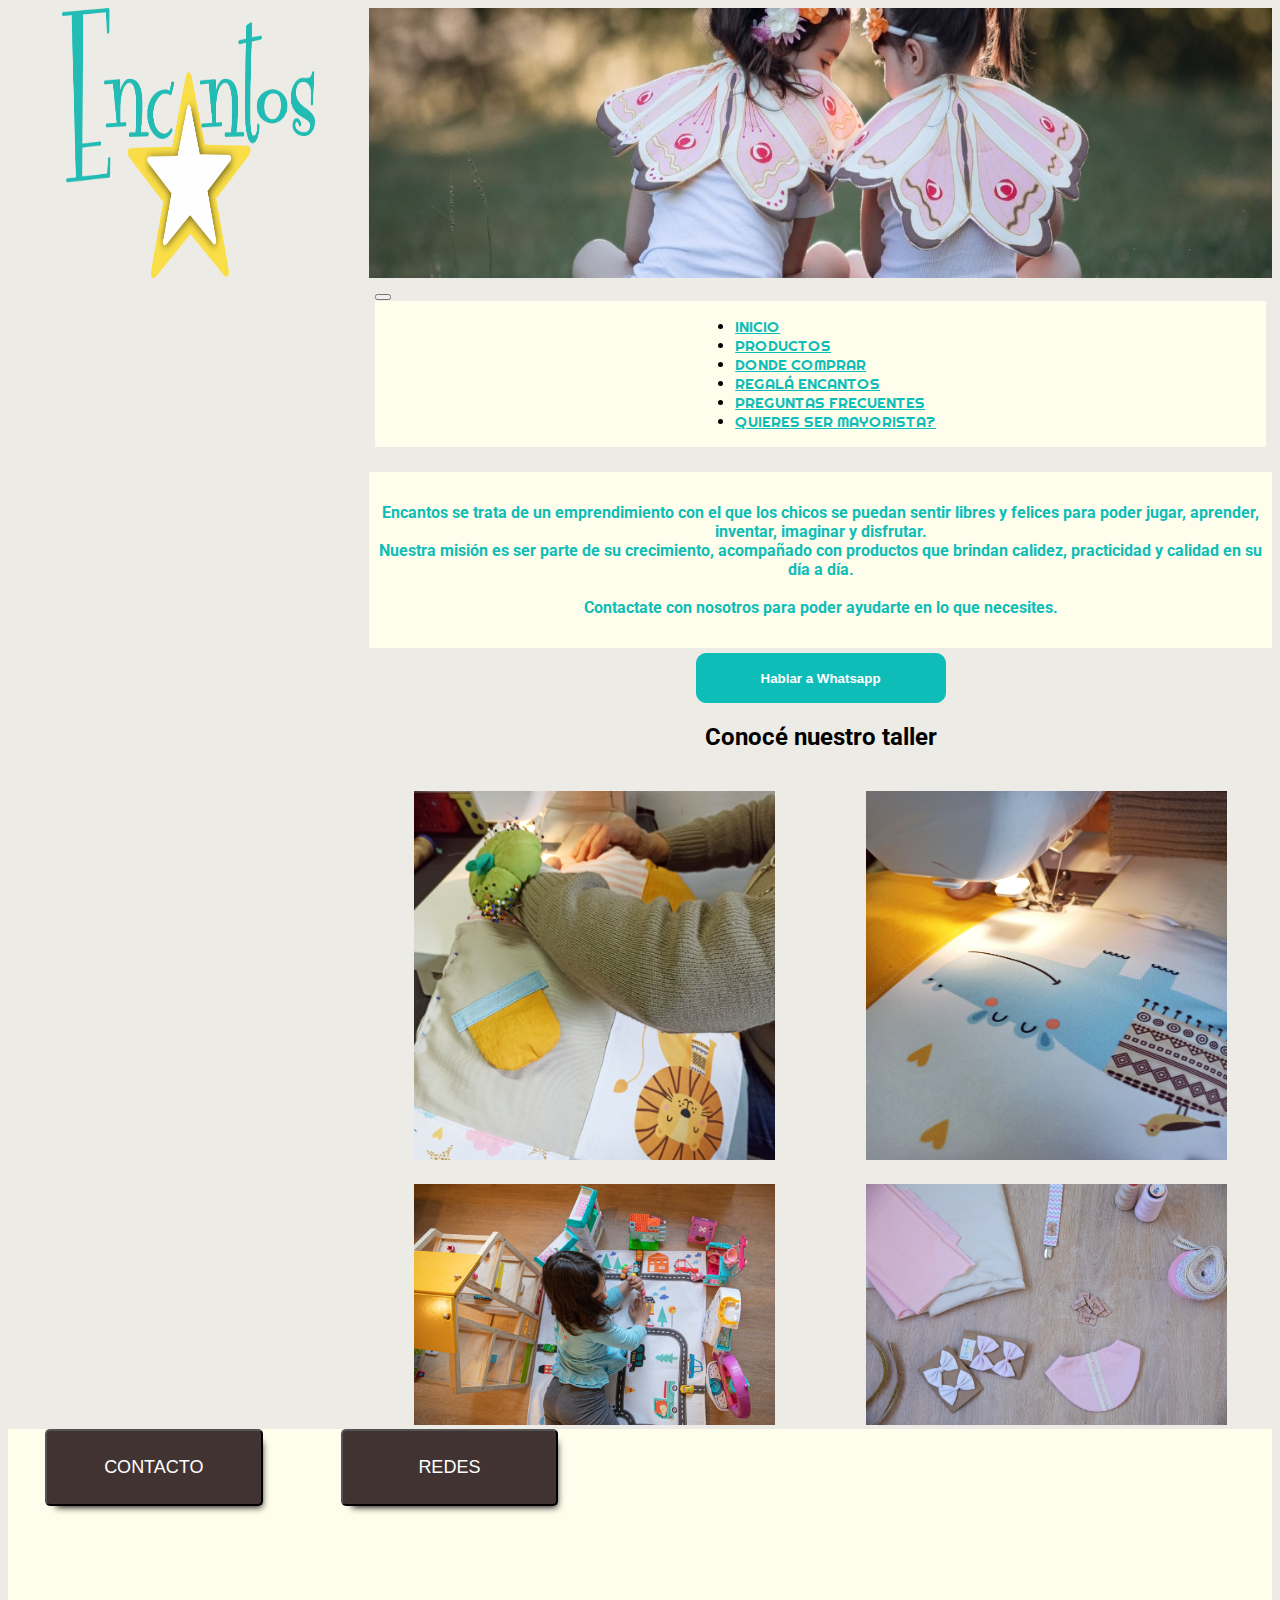
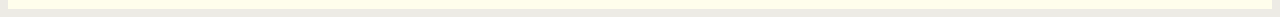
<file: index.html>
<!DOCTYPE html>
<html lang="es">

<head>
    <meta charset="UTF-8">
    <meta http-equiv="X-UA-Compatible" content="IE=edge">
    <meta name="viewport" content="width=device-width, initial-scale=1.0">

    <!-- LINK BOOTSTRAP -->
    <link href="https://cdn.jsdelivr.net/npm/bootstrap@5.0.2/dist/css/bootstrap.min.css" rel="stylesheet"
    integrity="sha384-EVSTQN3/azprG1Anm3QDgpJLIm9Nao0Yz1ztcQTwFspd3yD65VohhpuuCOmLASjC" crossorigin="anonymous">

    <!-- GOOGLE FONTS -->
    <link rel="preconnect" href="https://fonts.googleapis.com">
    <link rel="preconnect" href="https://fonts.gstatic.com" crossorigin>
    <link href="https://fonts.googleapis.com/css2?family=Roboto:wght@100&display=swap" rel="stylesheet">

    <link rel="preconnect" href="https://fonts.googleapis.com">
    <link rel="preconnect" href="https://fonts.gstatic.com" crossorigin>
    <link href="https://fonts.googleapis.com/css2?family=Roboto:wght@300&display=swap" rel="stylesheet">

    <link rel="preconnect" href="https://fonts.googleapis.com">
    <link rel="preconnect" href="https://fonts.gstatic.com" crossorigin>
    <link href="https://fonts.googleapis.com/css2?family=Righteous&display=swap" rel="stylesheet">

    <!-- CSS -->
    <link rel="stylesheet" href="styles/styles.css">
    
    <title>Encantos|Inicio</title>
</head>

<body>

    <main class="container-fluid">
        <div class="containerMain">
            <div class="containerImg">
                <img src="assets/img/logopng.png" alt="logo encantos" class="imgLogo">
                <!-- <p class="m-auto parrafoLogo">Eslogan</p> -->
            </div>
            <div class="containerBanner">
                <img src="assets/img/banner.jpg" alt="banner" class="imgBanner">
            </div>
        </div>
    </main>

    <div class="containerIndex">

    <nav class="navbar navbar-expand-lg navbar-light menuNav">
        <div class="container-fluid ajustenav">
            <button class="navbar-toggler" type="button" data-bs-toggle="collapse" data-bs-target="#navbarNav"
                aria-controls="navbarNav" aria-expanded="false" aria-label="Toggle navigation">
                <span class="navbar-toggler-icon"></span>
            </button>
            <div class="collapse navbar-collapse menuNavItems" id="navbarNav">
                <ul class="navbar-nav">
                    <li class="nav-item menuNavItem">
                        <a class="nav-link" aria-current="page" href="index.html">INICIO</a>
                    </li>
                    <li class="nav-item menuNavItem">
                        <a class="nav-link" href="pages/productos.html">PRODUCTOS</a>
                    </li>
                    <li class="nav-item menuNavItem">
                        <a class="nav-link" href="pages/dondecomprar.html">DONDE COMPRAR</a>
                    </li>
                    <li class="nav-item menuNavItem">
                        <a class="nav-link" href="pages/regala.html">REGALÁ ENCANTOS</a>
                    </li>
                    <li class="nav-item menuNavItem">
                        <a class="nav-link" href="pages/preguntas.html" tabindex="-1">PREGUNTAS FRECUENTES</a>
                    </li>
                    <li class="nav-item menuNavItem">
                        <a class="nav-link" href="pages/sermayorista.html" tabindex="-1">QUIERES SER MAYORISTA?</a>
                    </li>
                </ul>
            </div>
        </div>
    </nav>

    <section class="textIndex">
    <p>Encantos se trata de un emprendimiento con el que los chicos se puedan sentir  libres y felices  para poder jugar, aprender, inventar, imaginar y disfrutar.
        <br>
    Nuestra misión es ser parte de su crecimiento, acompañado con productos que brindan calidez, practicidad y calidad en su día a día.
        <br>
        <br>
    Contactate con nosotros para poder ayudarte en lo que necesites.
    </p>
</section>

<div class="btnIndex">
    <a href="https://walink.co/e7e176" target="blank"><button>Hablar a Whatsapp</button></a>

</div>
</div>

<div class="containerTaller">
    <h2 class="titleTaller">Conocé nuestro taller</h2>
    <div class="imgTallerUno">
        <img src="assets/img/taller/taller2.jpg" alt="imagen de taller">
    </div>
    <div class="imgTallerDos">
        <img src="assets/img/taller/taller1.jpg" alt="imagen de taller">
    </div>
    <div class="imgTallerTres">
        <img src="assets/img/taller/taller4.jpg" alt="imagen de taller">
    </div>
    <div class="imgTallerCuatro">
        <img src="assets/img/taller/taller3.jpg" alt="imagen de taller">
    </div>
</div>


    <footer>
        <div class="footer d-flex justify-content-between align-items-center">
            <button type="button">CONTACTO</button>
            <a href="https://www.instagram.com/encantosparachicos/" target="_blank"><button type="button">REDES</button></a>
        </div>
    </footer>

    <script src="https://cdn.jsdelivr.net/npm/@popperjs/core@2.9.2/dist/umd/popper.min.js"
        integrity="sha384-IQsoLXl5PILFhosVNubq5LC7Qb9DXgDA9i+tQ8Zj3iwWAwPtgFTxbJ8NT4GN1R8p"
        crossorigin="anonymous"></script>
    <script src="https://cdn.jsdelivr.net/npm/bootstrap@5.0.2/dist/js/bootstrap.min.js"
        integrity="sha384-cVKIPhGWiC2Al4u+LWgxfKTRIcfu0JTxR+EQDz/bgldoEyl4H0zUF0QKbrJ0EcQF"
        crossorigin="anonymous"></script>
</body>

</html>
</file>
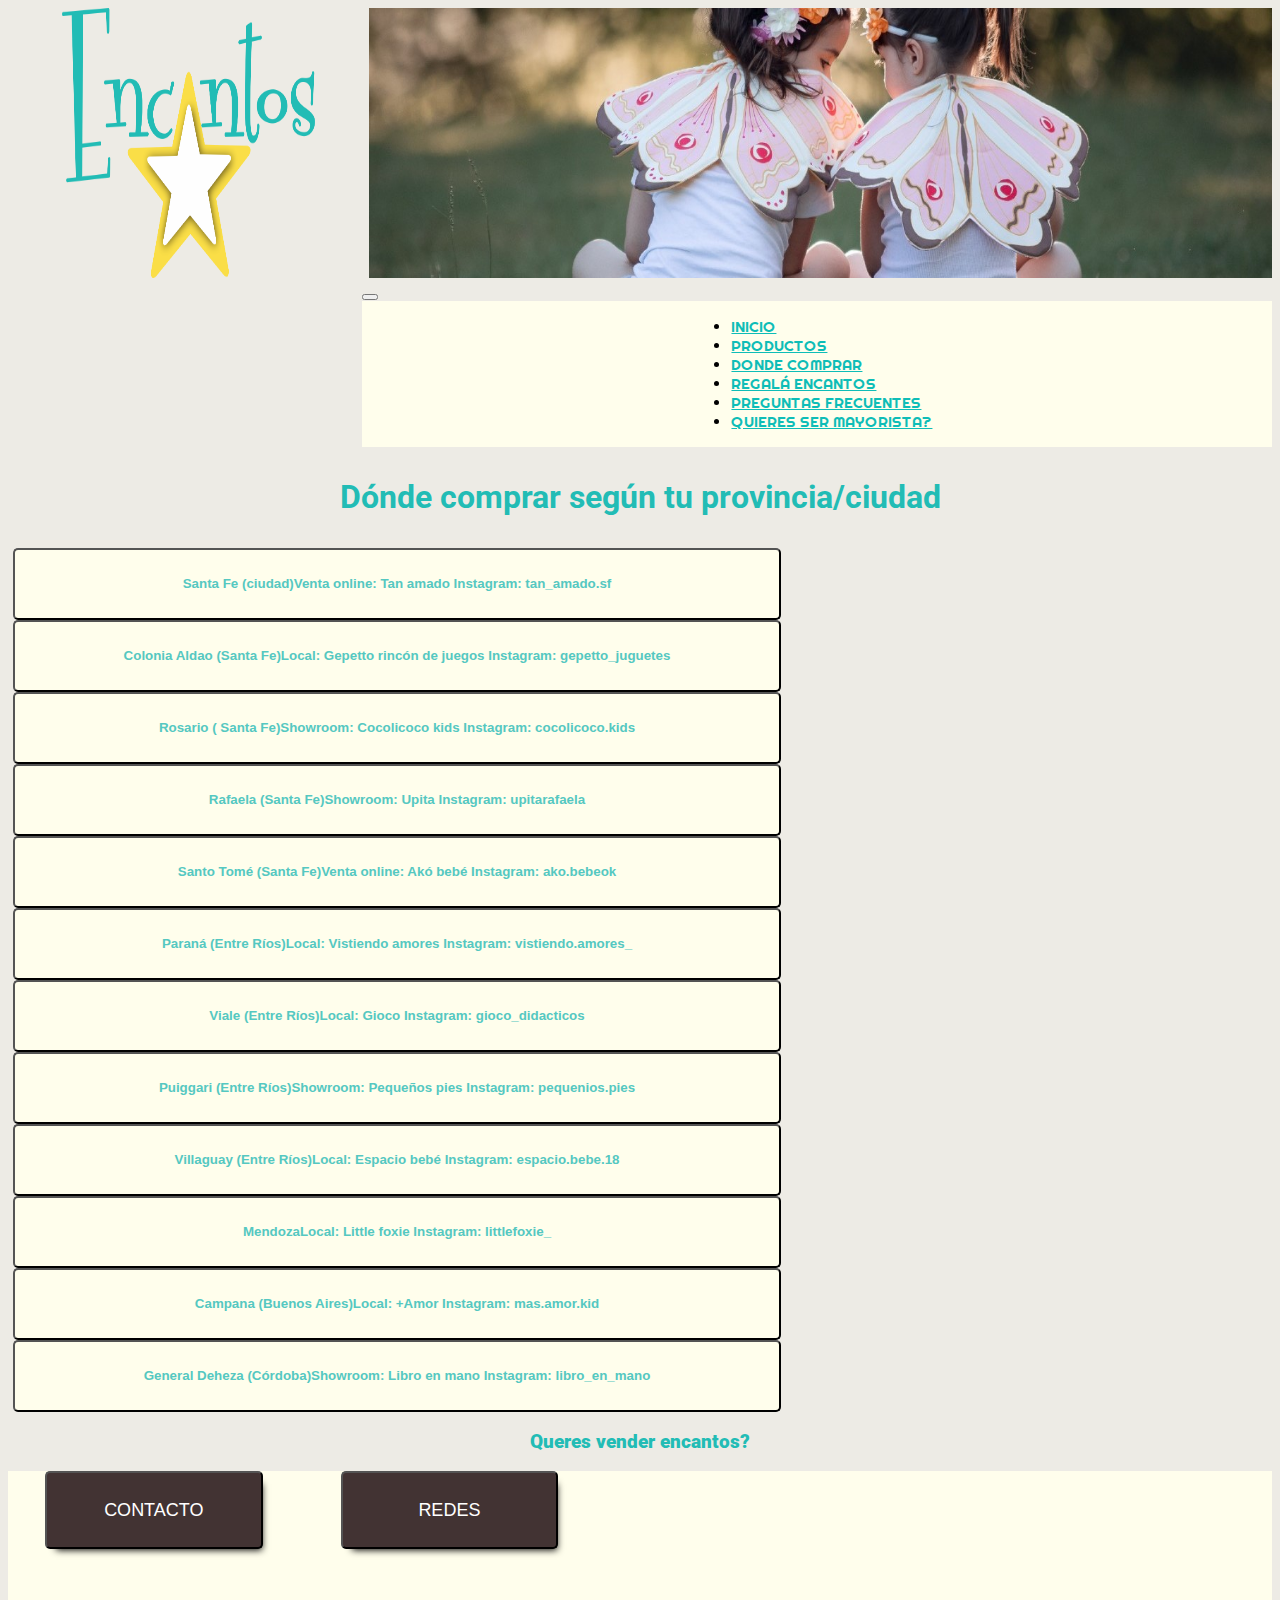
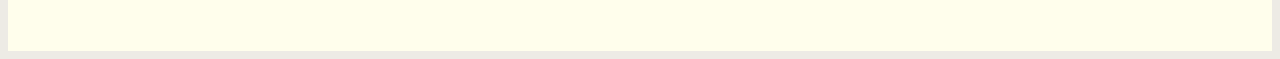
<file: pages/dondecomprar.html>
<!DOCTYPE html>
<html lang="en">
<head>
    <meta charset="UTF-8">
    <meta http-equiv="X-UA-Compatible" content="IE=edge">
    <meta name="viewport" mx-3 content="width=device-width, initial-scale=1.0">

    <!-- LINK BOOTSTRAP -->
    <link href="https://cdn.jsdelivr.net/npm/bootstrap@5.0.2/dist/css/bootstrap.min.css" rel="stylesheet"
        integrity="sha384-EVSTQN3/azprG1Anm3QDgpJLIm9Nao0Yz1ztcQTwFspd3yD65VohhpuuCOmLASjC" crossorigin="anonymous">

    <!-- GOOGLE FONTS -->
    <link rel="preconnect" href="https://fonts.googleapis.com">
    <link rel="preconnect" href="https://fonts.gstatic.com" crossorigin>
    <link href="https://fonts.googleapis.com/css2?family=Roboto:wght@100&display=swap" rel="stylesheet">

    <link rel="preconnect" href="https://fonts.googleapis.com">
    <link rel="preconnect" href="https://fonts.gstatic.com" crossorigin>
    <link href="https://fonts.googleapis.com/css2?family=Roboto:wght@300&display=swap" rel="stylesheet">

    <link rel="preconnect" href="https://fonts.googleapis.com">
    <link rel="preconnect" href="https://fonts.gstatic.com" crossorigin>
    <link href="https://fonts.googleapis.com/css2?family=Righteous&display=swap" rel="stylesheet">

    <!-- CSS -->
    <link rel="stylesheet" href="../styles/styles.css">
    
    <title>Encantos|Donde Comprar</title>
</head>
<body>

    <div class="container-fluid">
        <div class="containerMain">
            <div class="containerImg">
                <img src="../assets/img/logopng.png" alt="logo encantos" class="imgLogo">
                <!-- <p class="m-auto parrafoLogo">Eslogan</p> -->
            </div>
            <div class="containerBanner">
                <img src="../assets/img/banner.jpg" alt="banner" class="imgBanner">
            </div>
        </div>
    </div>

    <main class="containerMayoristas">
        
        <nav class="navbar navbar-menu navbar-expand-lg navbar-light navMayoristas">
            <div class="container-fluid">
                <button class="navbar-toggler" type="button" data-bs-toggle="collapse" data-bs-target="#navbarNav"
                    aria-controls="navbarNav" aria-expanded="false" aria-label="Toggle navigation">
                    <span class="navbar-toggler-icon"></span>
                </button>
                <div class="collapse navbar-collapse menuNavItems " id="navbarNav">
                    <ul class="navbar-nav navbarMayoristas">
                        <li class="nav-item menuNavItem">
                            <a class="nav-link" aria-current="page" href="../index.html">INICIO</a>
                        </li>
                        <li class="nav-item menuNavItem">
                            <a class="nav-link" href="productos.html">PRODUCTOS</a>
                        </li>
                        <li class="nav-item menuNavItem">
                            <a class="nav-link" href="dondecomprar.html">DONDE COMPRAR</a>
                        </li>
                        <li class="nav-item menuNavItem">
                            <a class="nav-link" href="regala.html">REGALÁ ENCANTOS</a>
                        </li>
                        <li class="nav-item menuNavItem">
                            <a class="nav-link" href="preguntas.html" tabindex="-1">PREGUNTAS FRECUENTES</a>
                        </li>
                        <li class="nav-item menuNavItem">
                            <a class="nav-link" href="sermayorista.html" tabindex="-1">QUIERES SER MAYORISTA?</a>
                        </li>
                    </ul>
                </div>
            </div>
        </nav>

        <div class="titleMayoristas">
            <h1>Dónde comprar según tu provincia/ciudad</h1>
        </div>

        <div class="mayoristasCiudades d-flex flex-column justify-content-around">
            
            <a href="" class="container"><button class="d-flex justify-content-between align-items-center"><span>Santa Fe (ciudad)</span><span class="spanData"><strong>Venta online:</strong> Tan amado
                <strong>Instagram:</strong> tan_amado.sf</span></button></a>
            <a href="" class="container"><button class="d-flex justify-content-between align-items-center"><span>Colonia Aldao (Santa Fe)</span><span class="spanData"><strong>Local:</strong> Gepetto rincón de juegos
                <strong>Instagram:</strong> gepetto_juguetes</span></button></a>
            <a href="" class="container"><button class="d-flex justify-content-between align-items-center"><span>Rosario ( Santa Fe)</span><span class="spanData"><strong>Showroom:</strong> Cocolicoco kids
                <strong>Instagram:</strong> cocolicoco.kids</span></button></a>
            <a href="" class="container"><button class="d-flex justify-content-between align-items-center"><span>Rafaela (Santa Fe)</span><span class="spanData"><strong>Showroom:</strong> Upita
                <strong>Instagram:</strong> upitarafaela</span></button></a>
            <a href="" class="container"><button class="d-flex justify-content-between align-items-center"><span>Santo Tomé (Santa Fe)</span><span class="spanData"><strong>Venta online:</strong> Akó bebé
                <strong>Instagram:</strong> ako.bebeok</span></button></a>
            <a href="" class="container"><button class="d-flex justify-content-between align-items-center"><span>Paraná (Entre Ríos)</span><span class="spanData"><strong>Local:</strong> Vistiendo amores
                <strong>Instagram:</strong> vistiendo.amores_</span></button></a>
            <a href="" class="container"><button class="d-flex justify-content-between align-items-center"><span>Viale (Entre Ríos)</span><span class="spanData"><strong>Local:</strong> Gioco
                <strong>Instagram:</strong> gioco_didacticos</span></button></a>
            <a href="" class="container"><button class="d-flex justify-content-between align-items-center"><span>Puiggari (Entre Ríos)</span><span class="spanData"><strong>Showroom:</strong> Pequeños pies
                <strong>Instagram:</strong> pequenios.pies</span></button></a>
            <a href="" class="container"><button class="d-flex justify-content-between align-items-center"><span>Villaguay (Entre Ríos)</span><span class="spanData"><strong>Local:</strong> Espacio bebé
                <strong>Instagram:</strong> espacio.bebe.18</span></button></a>
            <a href="" class="container"><button class="d-flex justify-content-between align-items-center"><span>Mendoza</span><span class="spanData"><strong>Local:</strong> Little foxie
                <strong>Instagram:</strong> littlefoxie_</span></button></a>
            <a href="" class="container"><button class="d-flex justify-content-between align-items-center"><span>Campana (Buenos Aires)</span><span class="spanData"><strong>Local:</strong> +Amor
                <strong>Instagram:</strong> mas.amor.kid<span></button></a>
            <a href="" class="container"><button class="d-flex justify-content-between align-items-center"><span>General Deheza (Córdoba)</span><span class="spanData"><strong>Showroom:</strong> Libro en mano
                <strong>Instagram:</strong> libro_en_mano</span></button></a>
        </div>

        <div class="titleMayoristas2">
            <h3>Queres vender encantos?</h3>
        </div>

    </main>


    <footer>
        <div class="footer d-flex justify-content-between align-items-center">
            <button type="button">CONTACTO</button>
            <a href="https://www.instagram.com/encantosparachicos/" target="_blank"><button type="button">REDES</button></a>
        </div>
    </footer>




    <script src mx-3="https://cdn.jsdelivr.net/npm/@popperjs/core@2.9.2/dist/umd/popper.min.js"
        integrity="sha384-IQsoLXl5PILFhosVNubq5LC7Qb9DXgDA9i+tQ8Zj3iwWAwPtgFTxbJ8NT4GN1R8p"
        crossorigin="anonymous mx-3"></script>
    <script src="https://cdn.jsdelivr.net/npm/bootstrap@5.0.2/dist/js/bootstrap.min.js"
        integrity="sha384-cVKIPhGWiC2Al4u+LWgxfKTRIcfu0JTxR+EQDz/bgldoEyl4H0zUF0QKbrJ0EcQF"
        crossorigin="anonymous"></script>
</body>
</html>
</file>
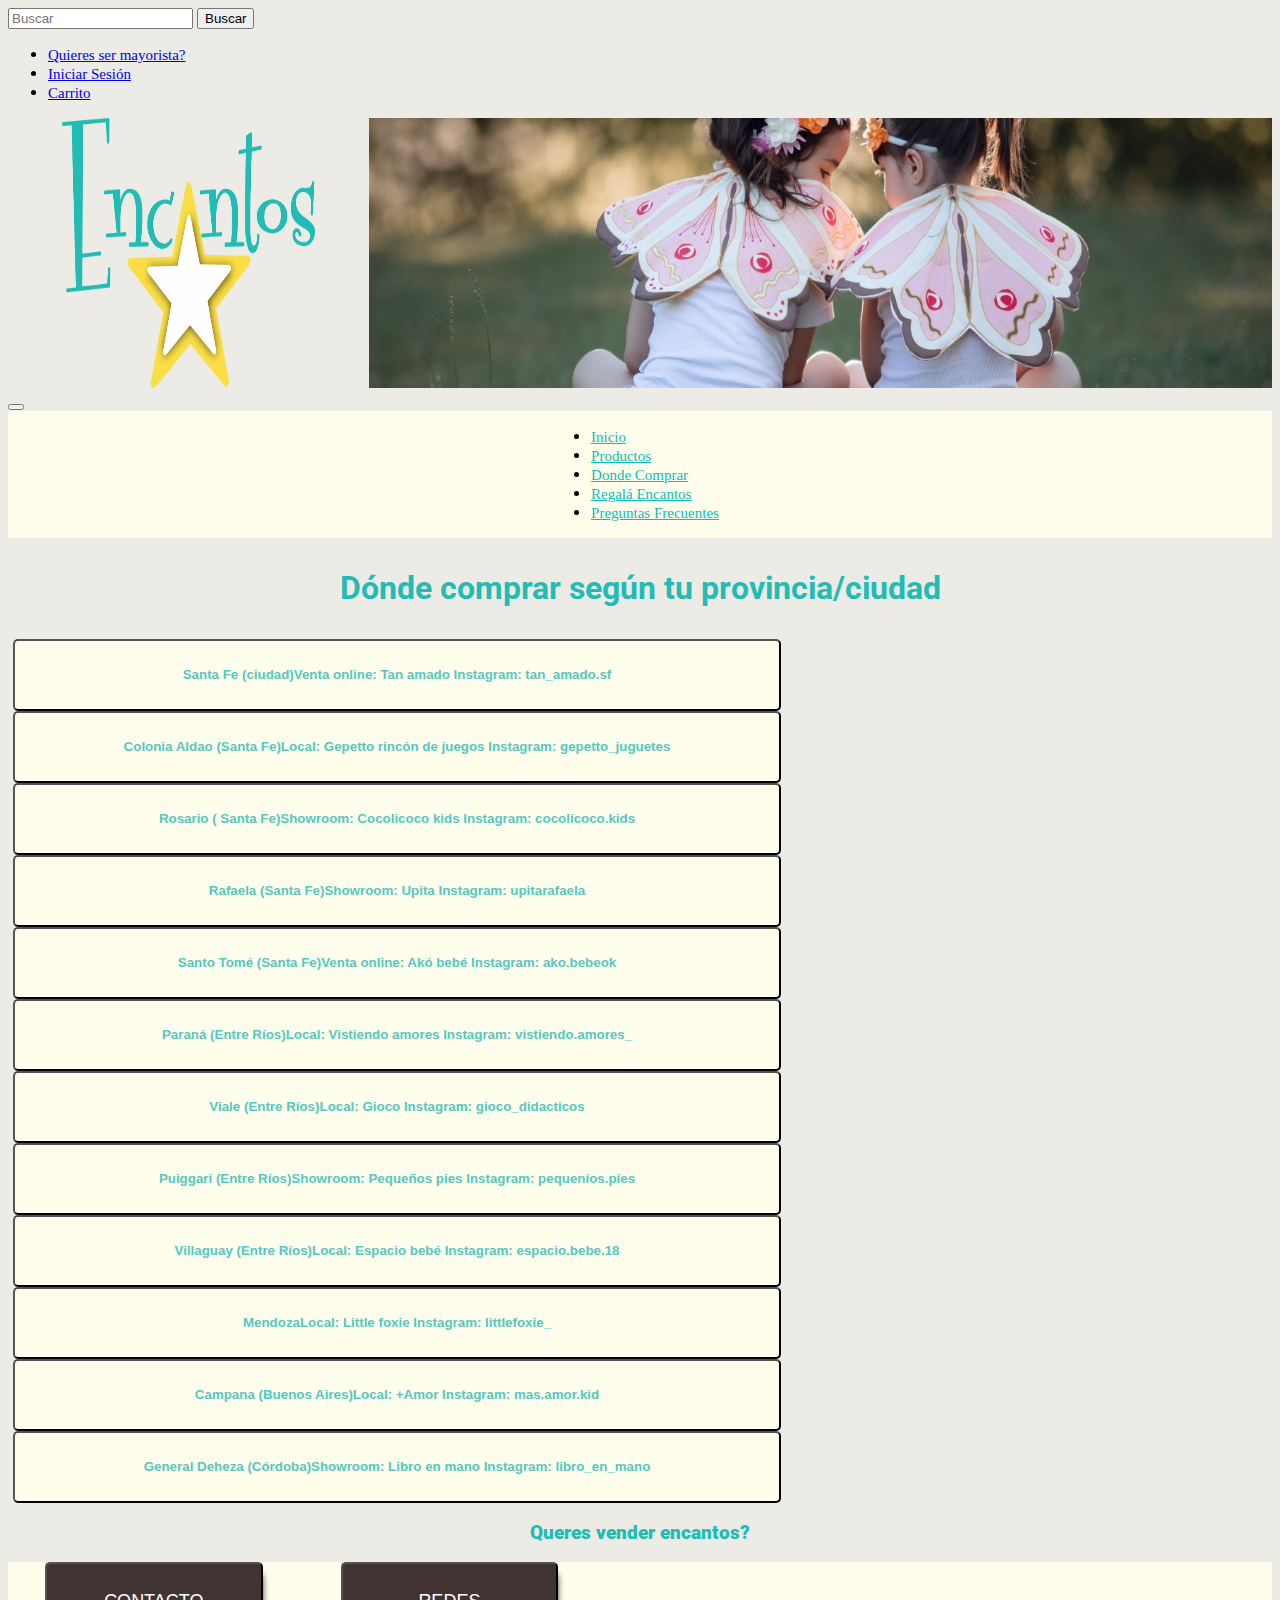
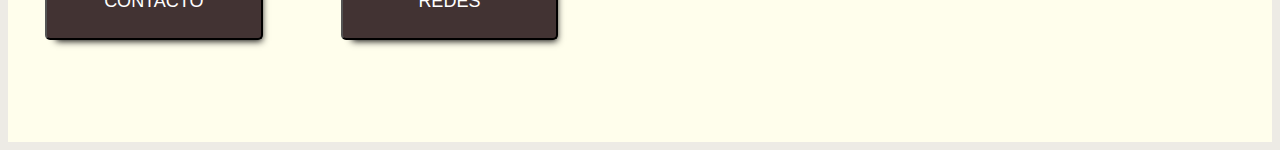
<file: pages/mayoristas.html>
<!DOCTYPE html>
<html lang="en">
<head>
    <meta charset="UTF-8">
    <meta http-equiv="X-UA-Compatible" content="IE=edge">
    <meta name="viewport" mx-3 content="width=device-width, initial-scale=1.0">

    <!-- LINK BOOTSTRAP -->
    <link href="https://cdn.jsdelivr.net/npm/bootstrap@5.0.2/dist/css/bootstrap.min.css" rel="stylesheet"
        integrity="sha384-EVSTQN3/azprG1Anm3QDgpJLIm9Nao0Yz1ztcQTwFspd3yD65VohhpuuCOmLASjC" crossorigin="anonymous">

    <!-- GOOGLE FONTS -->
    <link rel="preconnect" href="https://fonts.googleapis.com">
    <link rel="preconnect" href="https://fonts.gstatic.com" crossorigin>
    <link href="https://fonts.googleapis.com/css2?family=Roboto:wght@100&display=swap" rel="stylesheet">

    <link rel="preconnect" href="https://fonts.googleapis.com">
    <link rel="preconnect" href="https://fonts.gstatic.com" crossorigin>
    <link href="https://fonts.googleapis.com/css2?family=Roboto:wght@300&display=swap" rel="stylesheet">

    <!-- CSS -->
    <link rel="stylesheet" href="../styles/styles.css">
    
    <title>Mayoristas</title>
</head>
<body>

    <header class="headerNav d-flex justify-content-end">
        <nav class="navbar navbar-expand-lg navbar-light">
            <div class="container-fluid containerHeader ">
              <form class="d-flex btnBuscar">
                <input class="form-control me-2" type="search" placeholder="Buscar" aria-label="Search">
                <button class="btn btn-outline-info" type="submit">Buscar</button>
              </form>
              <div class="navbar navbar-expand-lg navbar-expand-md navPrincipal" id="navbarSupportedContent">
                <ul class="navbar-nav me-auto mb-2 mb-lg-0 itemsHeader">
                  <li class="nav-item">
                    <a class="nav-link" aria-current="page" href="#">Quieres ser mayorista?</a>
                  </li>
                  <li class="nav-item">
                    <a class="nav-link" href="#">Iniciar Sesión</a>
                  </li>
                  <li class="nav-item">
                    <a class="nav-link" href="#" tabindex="-1">Carrito</a>
                  </li>
                </ul>
              </div>
            </div>
          </nav>
    </header>

    <div class="container-fluid">
        <div class="containerMain">
            <div class="containerImg">
                <img src="../assets/img/logopng.png" alt="logo encantos" class="imgLogo">
                <!-- <p class="m-auto parrafoLogo">Eslogan</p> -->
            </div>
            <div class="containerBanner">
                <img src="../assets/img/banner.jpg" alt="banner" class="imgBanner">
            </div>
        </div>
    </div>

    <main class="containerMayoristas">
        
        <nav class="navbar navbar-expand-lg navbar-light bg-light navMayoristas">
            <div class="container-fluid">
                <button class="navbar-toggler" type="button" data-bs-toggle="collapse" data-bs-target="#navbarNav"
                    aria-controls="navbarNav" aria-expanded="false" aria-label="Toggle navigation">
                    <span class="navbar-toggler-icon"></span>
                </button>
                <div class="collapse navbar-collapse menuNavItems " id="navbarNav">
                    <ul class="navbar-nav navbarMayoristas">
                        <li class="nav-item menuNavItem">
                            <a class="nav-link" aria-current="page" href="../index.html">Inicio</a>
                        </li>
                        <li class="nav-item menuNavItem">
                            <a class="nav-link" href="productos.html">Productos</a>
                        </li>
                        <li class="nav-item menuNavItem">
                            <a class="nav-link active" href="mayoristas.html">Donde Comprar</a>
                        </li>
                        <li class="nav-item menuNavItem">
                            <a class="nav-link" href="regala.html">Regalá Encantos</a>
                        </li>
                        <li class="nav-item menuNavItem">
                            <a class="nav-link" href="preguntas.html" tabindex="-1">Preguntas Frecuentes</a>
                        </li>
                    </ul>
                </div>
            </div>
        </nav>

        <div class="titleMayoristas">
            <h1>Dónde comprar según tu provincia/ciudad</h1>
        </div>

        <div class="mayoristasCiudades d-flex flex-column justify-content-around">
            
            <a href="" class="container"><button class="d-flex justify-content-between align-items-center"><span>Santa Fe (ciudad)</span><span class="spanData"><strong>Venta online:</strong> Tan amado
                <strong>Instagram:</strong> tan_amado.sf</span></button></a>
            <a href="" class="container"><button class="d-flex justify-content-between align-items-center"><span>Colonia Aldao (Santa Fe)</span><span class="spanData"><strong>Local:</strong> Gepetto rincón de juegos
                <strong>Instagram:</strong> gepetto_juguetes</span></button></a>
            <a href="" class="container"><button class="d-flex justify-content-between align-items-center"><span>Rosario ( Santa Fe)</span><span class="spanData"><strong>Showroom:</strong> Cocolicoco kids
                <strong>Instagram:</strong> cocolicoco.kids</span></button></a>
            <a href="" class="container"><button class="d-flex justify-content-between align-items-center"><span>Rafaela (Santa Fe)</span><span class="spanData"><strong>Showroom:</strong> Upita
                <strong>Instagram:</strong> upitarafaela</span></button></a>
            <a href="" class="container"><button class="d-flex justify-content-between align-items-center"><span>Santo Tomé (Santa Fe)</span><span class="spanData"><strong>Venta online:</strong> Akó bebé
                <strong>Instagram:</strong> ako.bebeok</span></button></a>
            <a href="" class="container"><button class="d-flex justify-content-between align-items-center"><span>Paraná (Entre Ríos)</span><span class="spanData"><strong>Local:</strong> Vistiendo amores
                <strong>Instagram:</strong> vistiendo.amores_</span></button></a>
            <a href="" class="container"><button class="d-flex justify-content-between align-items-center"><span>Viale (Entre Ríos)</span><span class="spanData"><strong>Local:</strong> Gioco
                <strong>Instagram:</strong> gioco_didacticos</span></button></a>
            <a href="" class="container"><button class="d-flex justify-content-between align-items-center"><span>Puiggari (Entre Ríos)</span><span class="spanData"><strong>Showroom:</strong> Pequeños pies
                <strong>Instagram:</strong> pequenios.pies</span></button></a>
            <a href="" class="container"><button class="d-flex justify-content-between align-items-center"><span>Villaguay (Entre Ríos)</span><span class="spanData"><strong>Local:</strong> Espacio bebé
                <strong>Instagram:</strong> espacio.bebe.18</span></button></a>
            <a href="" class="container"><button class="d-flex justify-content-between align-items-center"><span>Mendoza</span><span class="spanData"><strong>Local:</strong> Little foxie
                <strong>Instagram:</strong> littlefoxie_</span></button></a>
            <a href="" class="container"><button class="d-flex justify-content-between align-items-center"><span>Campana (Buenos Aires)</span><span class="spanData"><strong>Local:</strong> +Amor
                <strong>Instagram:</strong> mas.amor.kid<span></button></a>
            <a href="" class="container"><button class="d-flex justify-content-between align-items-center"><span>General Deheza (Córdoba)</span><span class="spanData"><strong>Showroom:</strong> Libro en mano
                <strong>Instagram:</strong> libro_en_mano</span></button></a>
        </div>

        <div class="titleMayoristas2">
            <h3>Queres vender encantos?</h3>
        </div>

    </main>


    <footer>
        <div class="footer d-flex justify-content-between align-items-center">
            <button type="button">CONTACTO</button>
            <a href="https://www.instagram.com/encantosparachicos/" target="_blank"><button type="button">REDES</button></a>
        </div>
    </footer>




    <script src mx-3="https://cdn.jsdelivr.net/npm/@popperjs/core@2.9.2/dist/umd/popper.min.js"
        integrity="sha384-IQsoLXl5PILFhosVNubq5LC7Qb9DXgDA9i+tQ8Zj3iwWAwPtgFTxbJ8NT4GN1R8p"
        crossorigin="anonymous mx-3"></script>
    <script src="https://cdn.jsdelivr.net/npm/bootstrap@5.0.2/dist/js/bootstrap.min.js"
        integrity="sha384-cVKIPhGWiC2Al4u+LWgxfKTRIcfu0JTxR+EQDz/bgldoEyl4H0zUF0QKbrJ0EcQF"
        crossorigin="anonymous"></script>
</body>
</html>
</file>
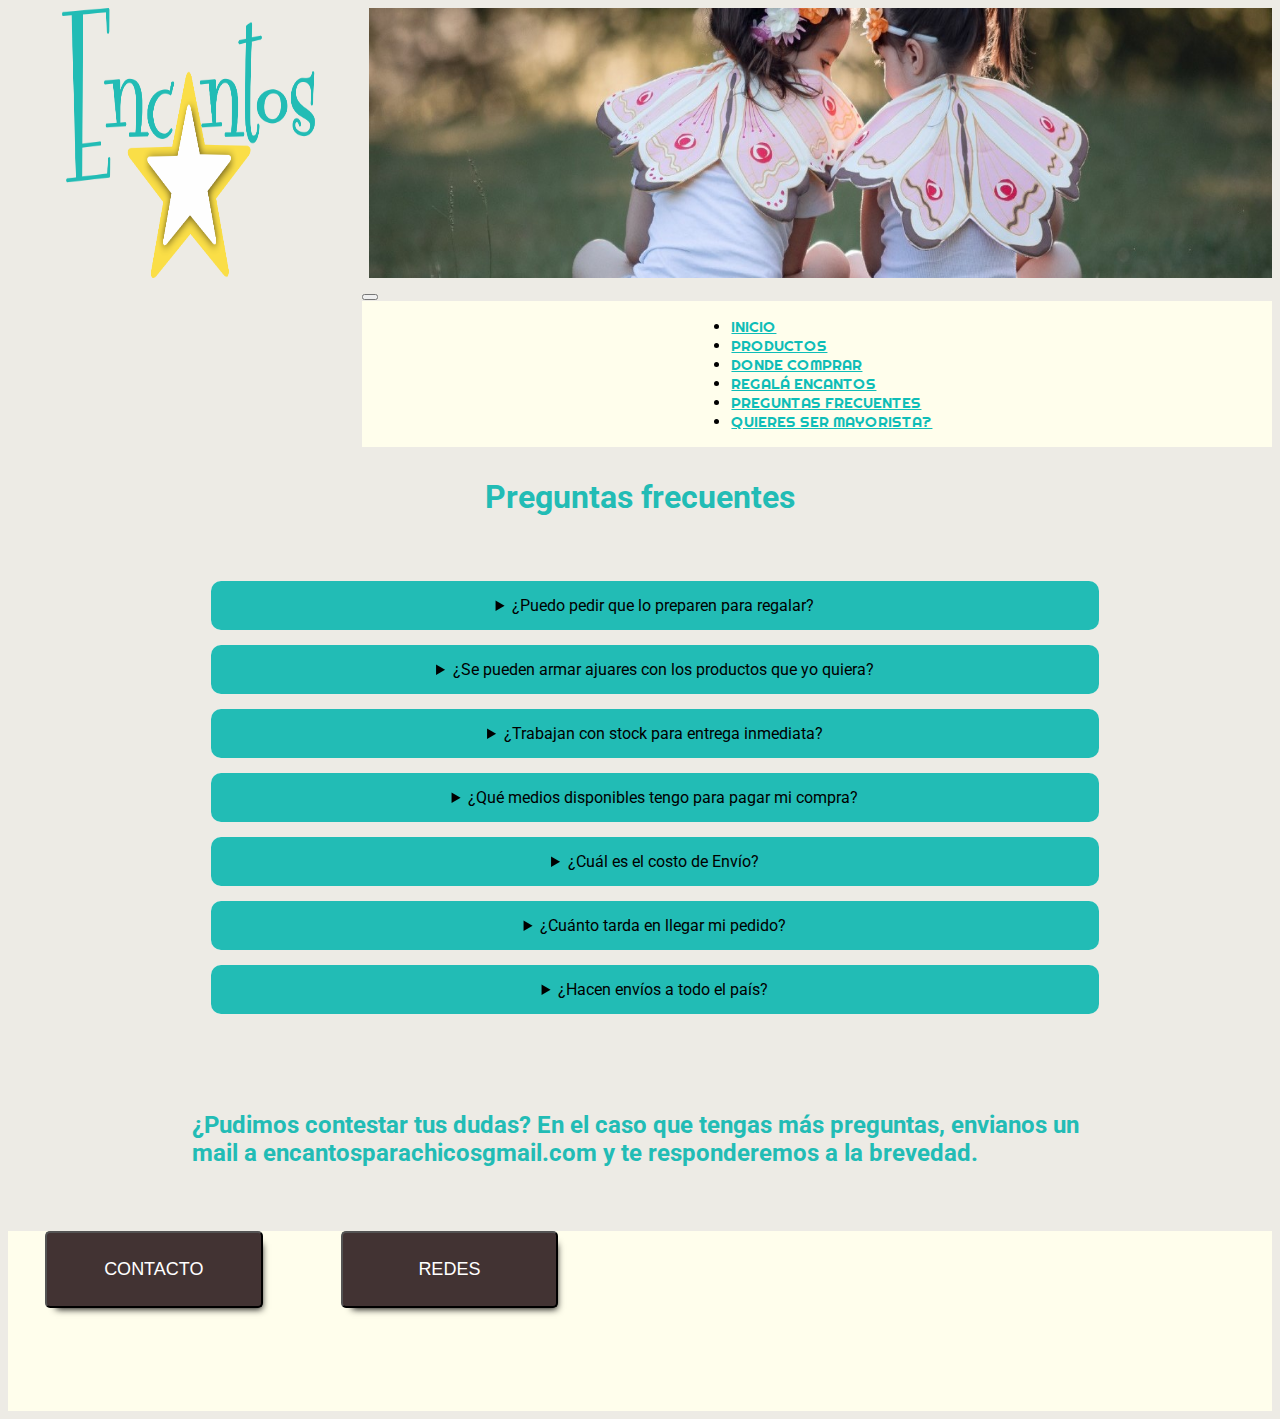
<file: pages/preguntas.html>
<!DOCTYPE html>
<html lang="en">
<head>
    <meta charset="UTF-8">
    <meta http-equiv="X-UA-Compatible" content="IE=edge">
    <meta name="viewport" mx-3 content="width=device-width, initial-scale=1.0">

    <!-- LINK BOOTSTRAP -->
    <link href="https://cdn.jsdelivr.net/npm/bootstrap@5.0.2/dist/css/bootstrap.min.css" rel="stylesheet"
        integrity="sha384-EVSTQN3/azprG1Anm3QDgpJLIm9Nao0Yz1ztcQTwFspd3yD65VohhpuuCOmLASjC" crossorigin="anonymous">

    <!-- GOOGLE FONTS -->
    <link rel="preconnect" href="https://fonts.googleapis.com">
    <link rel="preconnect" href="https://fonts.gstatic.com" crossorigin>
    <link href="https://fonts.googleapis.com/css2?family=Roboto:wght@100&display=swap" rel="stylesheet">

    <link rel="preconnect" href="https://fonts.googleapis.com">
    <link rel="preconnect" href="https://fonts.gstatic.com" crossorigin>
    <link href="https://fonts.googleapis.com/css2?family=Roboto:wght@300&display=swap" rel="stylesheet">

    <link rel="preconnect" href="https://fonts.googleapis.com">
    <link rel="preconnect" href="https://fonts.gstatic.com" crossorigin>
    <link href="https://fonts.googleapis.com/css2?family=Righteous&display=swap" rel="stylesheet">

    <!-- CSS -->
    <link rel="stylesheet" href="../styles/styles.css">
    
    <title>Encantos|Preguntas</title>
</head>
<body>

    <main class="container-fluid">
        <div class="containerMain">
            <div class="containerImg">
                <img src="../assets/img/logopng.png" alt="logo encantos" class="imgLogo">
                <!-- <p class="m-auto parrafoLogo">Eslogan</p> -->
            </div>
            <div class="containerBanner">
                <img src="../assets/img/banner.jpg" alt="banner" class="imgBanner">
            </div>
        </div>
    </main>

    <main class="containerPreguntas">
        
        <nav class="navbar navbar-menu navbar-expand-lg navbar-light navPreguntas">
            <div class="container-fluid">
                <button class="navbar-toggler" type="button" data-bs-toggle="collapse" data-bs-target="#navbarNav"
                    aria-controls="navbarNav" aria-expanded="false" aria-label="Toggle navigation">
                    <span class="navbar-toggler-icon"></span>
                </button>
                <div class="collapse navbar-collapse menuNavItems " id="navbarNav">
                    <ul class="navbar-nav navbarPreguntas">
                        <li class="nav-item menuNavItem">
                            <a class="nav-link" aria-current="page" href="../index.html">INICIO</a>
                        </li>
                        <li class="nav-item menuNavItem">
                            <a class="nav-link" href="productos.html">PRODUCTOS</a>
                        </li>
                        <li class="nav-item menuNavItem">
                            <a class="nav-link" href="dondecomprar.html">DONDE COMPRAR</a>
                        </li>
                        <li class="nav-item menuNavItem">
                            <a class="nav-link" href="regala.html">REGALÁ ENCANTOS</a>
                        </li>
                        <li class="nav-item menuNavItem">
                            <a class="nav-link" href="preguntas.html" tabindex="-1">PREGUNTAS FRECUENTES</a>
                        </li>
                        <li class="nav-item menuNavItem">
                            <a class="nav-link" href="sermayorista.html" tabindex="-1">QUIERES SER MAYORISTA?</a>
                        </li>
                    </ul>
                </div>
            </div>
        </nav>

        <div class="titlePreguntas">
            <h1>Preguntas frecuentes</h1>
        </div>

        <div class="preguntas d-flex flex-column justify-content-around">

            <details>
                <summary>¿Puedo pedir que lo preparen para regalar?</summary>
                Si!!!! Al momento de la compra nos aclarás que es para regalo. 
                Si son ajuares se entregan en una caja con tarjeta para completar.
            </details>

            <details>
                <summary>¿Se pueden armar ajuares con los productos que yo quiera?</summary>
                Siiii, dentro de los productos que fabricamos podés elegir los que quieras y lo armamos en conjunto.
            </details>
            
            <details>
                <summary>¿Trabajan con stock para entrega inmediata?</summary>
                Algunos productos los trabajamos con stock, si estás interesado nos consultas y de ser así podes retirar o te lo podemos enviar. Sólo válido para la ciudad de Paraná (Entre Ríos)
            </details>
            
            <details>
                <summary>¿Qué medios disponibles tengo para pagar mi compra?</summary>
                Podes pagar a través de MercadoPago.
                Podés pagar con todas las tarjetas de crédito y débito, o en efectivo en nuestro showroom.
            </details>
            
            <details>
                <summary>¿Cuál es el costo de Envío?</summary>
                El costo depende de la zona donde te encuentres. Podés consultar el costo final antes de finalizar la compra.
                También te ofrecemos la posibilidad de retirar en nuestro showroom ( Paraná, Entre Ríos)
            </details>
            
            <details>
                <summary> ¿Cuánto tarda en llegar mi pedido?</summary>
                El plazo de entrega promedio es de 10 días hábiles. Esto depende de la zona del país en la que te encuentres.
            Este plazo comienza a contar desde que confirmamos tu pago.
            Si retirás en nuestro showroom el plazo es menor, de 7 días hábiles y si llega a estar antes te lo comunicamos. 
            </details>
            
            <details>
                <summary> ¿Hacen envíos a todo el país?</summary>
                Si, los envíos se realizan a cualquier parte de Argentina.
            </details>         
        </div>
        
        <h3 class="titlePreguntas2">¿Pudimos contestar tus dudas? En el caso que tengas más preguntas, envianos un mail a encantosparachicosgmail.com y te responderemos a la brevedad.</h3>

    </main>

    <footer>
        <div class="footer d-flex justify-content-between align-items-center">
            <button type="button">CONTACTO</button>
            <a href="https://www.instagram.com/encantosparachicos/" target="_blank"><button type="button">REDES</button></a>
        </div>
    </footer>





    <script src mx-3="https://cdn.jsdelivr.net/npm/@popperjs/core@2.9.2/dist/umd/popper.min.js"
        integrity="sha384-IQsoLXl5PILFhosVNubq5LC7Qb9DXgDA9i+tQ8Zj3iwWAwPtgFTxbJ8NT4GN1R8p"
        crossorigin="anonymous mx-3"></script>
    <script src="https://cdn.jsdelivr.net/npm/bootstrap@5.0.2/dist/js/bootstrap.min.js"
        integrity="sha384-cVKIPhGWiC2Al4u+LWgxfKTRIcfu0JTxR+EQDz/bgldoEyl4H0zUF0QKbrJ0EcQF"
        crossorigin="anonymous"></script>
</body>
</html>
</file>
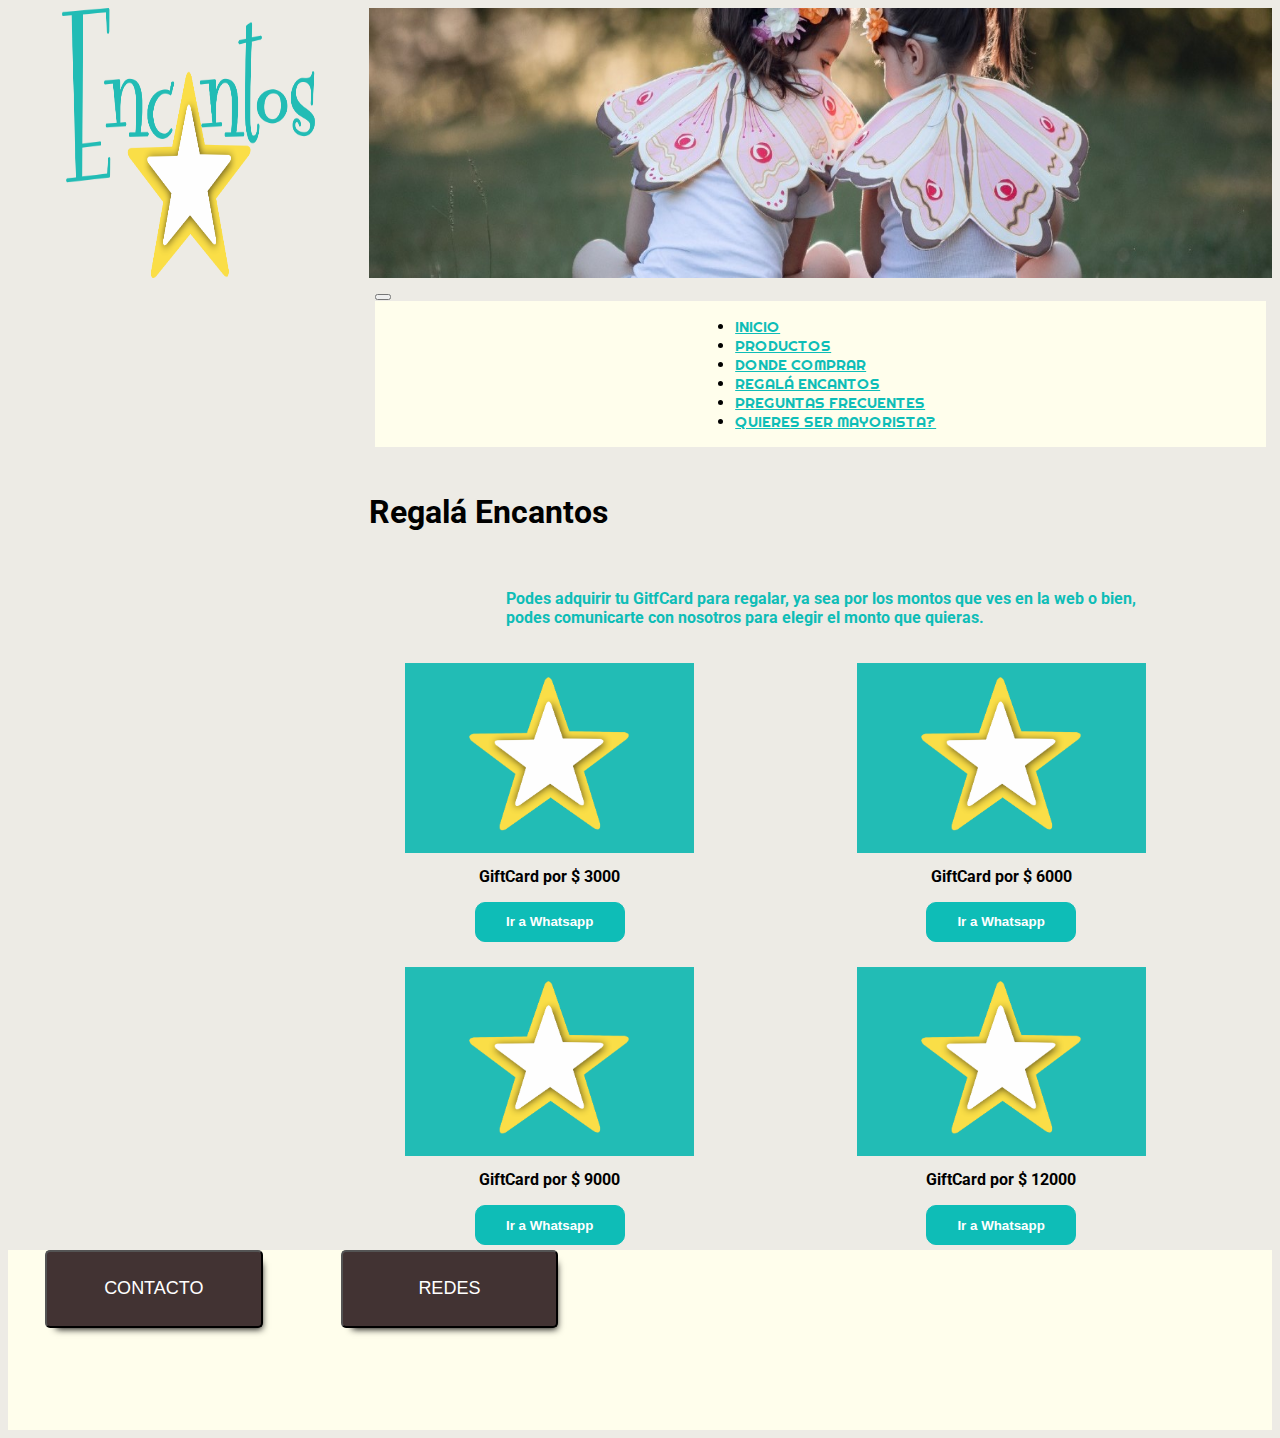
<file: pages/regala.html>
<!DOCTYPE html>
<html lang="es">

<head>
    <meta charset="UTF-8">
    <meta http-equiv="X-UA-Compatible" content="IE=edge">
    <meta name="viewport" content="width=device-width, initial-scale=1.0">
    
    <!-- LINK BOOTSTRAP -->
    <link href="https://cdn.jsdelivr.net/npm/bootstrap@5.0.2/dist/css/bootstrap.min.css" rel="stylesheet"
        integrity="sha384-EVSTQN3/azprG1Anm3QDgpJLIm9Nao0Yz1ztcQTwFspd3yD65VohhpuuCOmLASjC" crossorigin="anonymous">

    <!-- GOOGLE FONTS -->
    <link rel="preconnect" href="https://fonts.googleapis.com">
    <link rel="preconnect" href="https://fonts.gstatic.com" crossorigin>
    <link href="https://fonts.googleapis.com/css2?family=Roboto:wght@100&display=swap" rel="stylesheet">

    <link rel="preconnect" href="https://fonts.googleapis.com">
    <link rel="preconnect" href="https://fonts.gstatic.com" crossorigin>
    <link href="https://fonts.googleapis.com/css2?family=Roboto:wght@300&display=swap" rel="stylesheet">

    <link rel="preconnect" href="https://fonts.googleapis.com">
    <link rel="preconnect" href="https://fonts.gstatic.com" crossorigin>
    <link href="https://fonts.googleapis.com/css2?family=Righteous&display=swap" rel="stylesheet">

    <!-- CSS -->
    <link rel="stylesheet" href="../styles/styles.css">

    <title>Encantos|Regalá</title>
</head>

<body>

    <main class="container-fluid">
        <div class="containerMain">
            <div class="containerImg">
                <img src="../assets/img/logopng.png" alt="logo encantos" class="imgLogo">
                <!-- <p class="m-auto parrafoLogo">Eslogan</p> -->
            </div>
            <div class="containerBanner">
                <img src="../assets/img/banner.jpg" alt="banner" class="imgBanner">
            </div>
        </div>
    </main>

    <div class="containerIndex containerRegala">
    <nav class="navbar navbar-expand-lg navbar-light menuNav navbarRegala">
        <div class="container-fluid ajustenav">
            <button class="navbar-toggler" type="button" data-bs-toggle="collapse" data-bs-target="#navbarNav"
                aria-controls="navbarNav" aria-expanded="false" aria-label="Toggle navigation">
                <span class="navbar-toggler-icon"></span>
            </button>
            <div class="collapse navbar-collapse menuNavItems" id="navbarNav">
                <ul class="navbar-nav">
                    <li class="nav-item menuNavItem">
                        <a class="nav-link" aria-current="page" href="../index.html">INICIO</a>
                    </li>
                    <li class="nav-item menuNavItem">
                        <a class="nav-link" href="productos.html">PRODUCTOS</a>
                    </li>
                    <li class="nav-item menuNavItem">
                        <a class="nav-link" href="dondecomprar.html">DONDE COMPRAR</a>
                    </li>
                    <li class="nav-item menuNavItem">
                        <a class="nav-link" href="regala.html">REGALÁ ENCANTOS</a>
                    </li>
                    <li class="nav-item menuNavItem">
                        <a class="nav-link" href="preguntas.html" tabindex="-1">PREGUNTAS FRECUENTES</a>
                    </li>
                    <li class="nav-item menuNavItem">
                        <a class="nav-link" href="sermayorista.html" tabindex="-1">QUIERES SER MAYORISTA?</a>
                    </li>
                </ul>
            </div>
        </div>
    </nav>

        <section class="titleRegala">
            <h1>Regalá Encantos</h1>
        </section>

        <div class="textRegala">
            <p>Podes adquirir tu GitfCard para regalar, ya sea por los montos que ves en la web o bien, <br> podes comunicarte con nosotros para elegir el monto que quieras.</p>
        </div>

        <div class="giftUno m-auto">
            <img src="../assets/img/giftcard.png" alt="">
            <p class="titleGift">GiftCard por $ 3000</p>
            <a href="https://walink.co/32dd48" target="blank"><button class="btnGift">Ir a Whatsapp</button></a>
        </div>

        <div class="giftDos m-auto">
            <img src="../assets/img/giftcard.png" alt="">
            <p class="titleGift">GiftCard por $ 6000</p>
            <a href="https://walink.co/24683d" target="blank"><button class="btnGift">Ir a Whatsapp</button></a>
        </div>

        <div class="giftTres m-auto">
            <img src="../assets/img/giftcard.png" alt="">
            <p class="titleGift">GiftCard por $ 9000</p>
            <a href="https://walink.co/8cf63f" target="blank"><button class="btnGift">Ir a Whatsapp</button></a>
        </div>

        <div class="giftCuatro m-auto">
            <img src="../assets/img/giftcard.png" alt="">
            <p class="titleGift">GiftCard por $ 
                12000</p>
            <a href="https://walink.co/e15f51" target="blank"><button class="btnGift">Ir a Whatsapp</button></a>
        </div>

       
    </div>

    <footer>
        <div class="footer d-flex justify-content-between align-items-center">
            <button type="button">CONTACTO</button>
            <a href="https://www.instagram.com/encantosparachicos/" target="_blank"><button type="button">REDES</button></a>
        </div>
    </footer>

    <script src="https://cdn.jsdelivr.net/npm/@popperjs/core@2.9.2/dist/umd/popper.min.js"
        integrity="sha384-IQsoLXl5PILFhosVNubq5LC7Qb9DXgDA9i+tQ8Zj3iwWAwPtgFTxbJ8NT4GN1R8p"
        crossorigin="anonymous"></script>
    <script src="https://cdn.jsdelivr.net/npm/bootstrap@5.0.2/dist/js/bootstrap.min.js"
        integrity="sha384-cVKIPhGWiC2Al4u+LWgxfKTRIcfu0JTxR+EQDz/bgldoEyl4H0zUF0QKbrJ0EcQF"
        crossorigin="anonymous"></script>
</body>

</html>
</file>
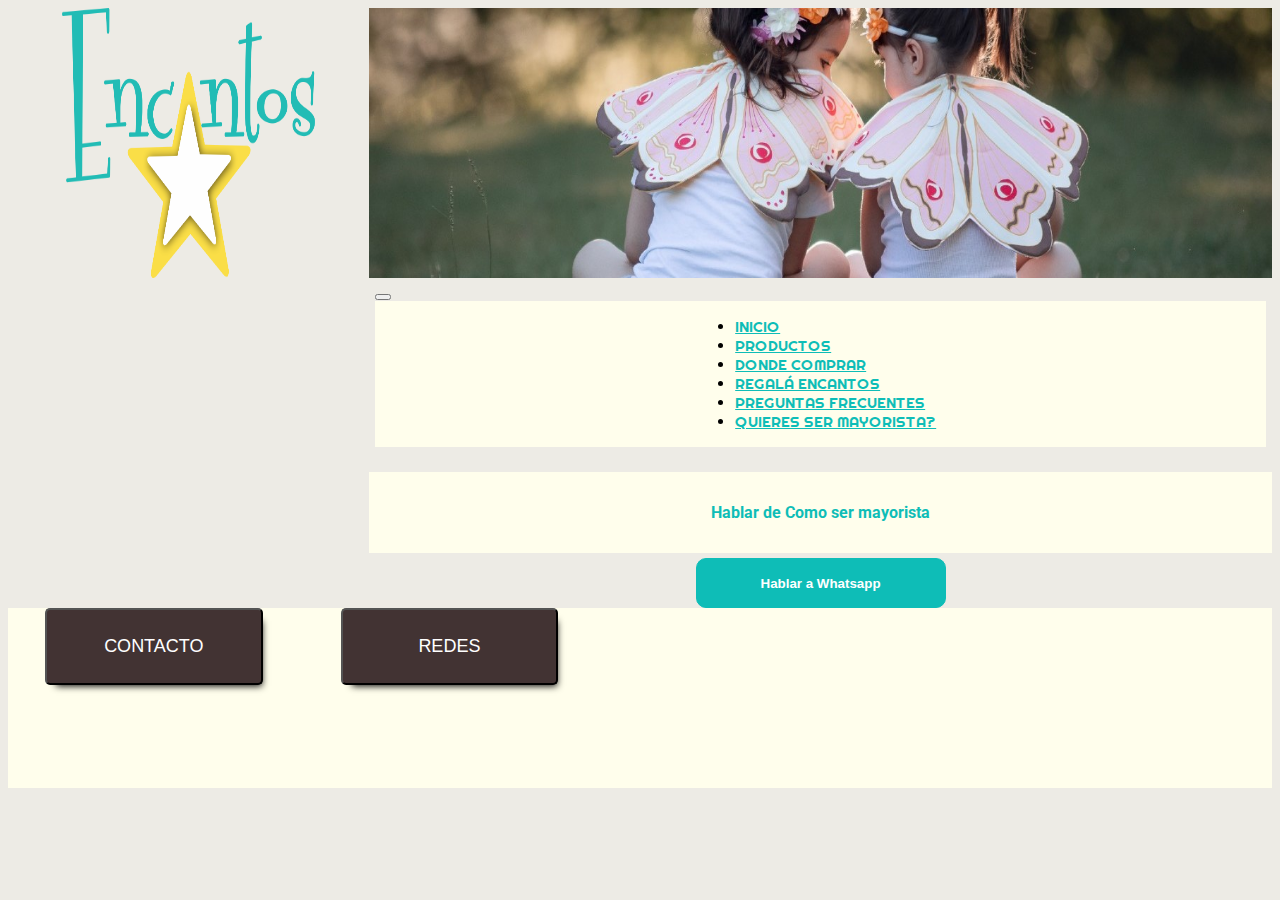
<file: pages/sermayorista.html>
<!DOCTYPE html>
<html lang="es">

<head>
    <meta charset="UTF-8">
    <meta http-equiv="X-UA-Compatible" content="IE=edge">
    <meta name="viewport" content="width=device-width, initial-scale=1.0">

    <!-- LINK BOOTSTRAP -->
    <link href="https://cdn.jsdelivr.net/npm/bootstrap@5.0.2/dist/css/bootstrap.min.css" rel="stylesheet"
    integrity="sha384-EVSTQN3/azprG1Anm3QDgpJLIm9Nao0Yz1ztcQTwFspd3yD65VohhpuuCOmLASjC" crossorigin="anonymous">

    <!-- GOOGLE FONTS -->
    <link rel="preconnect" href="https://fonts.googleapis.com">
    <link rel="preconnect" href="https://fonts.gstatic.com" crossorigin>
    <link href="https://fonts.googleapis.com/css2?family=Roboto:wght@100&display=swap" rel="stylesheet">

    <link rel="preconnect" href="https://fonts.googleapis.com">
    <link rel="preconnect" href="https://fonts.gstatic.com" crossorigin>
    <link href="https://fonts.googleapis.com/css2?family=Roboto:wght@300&display=swap" rel="stylesheet">

    <link rel="preconnect" href="https://fonts.googleapis.com">
    <link rel="preconnect" href="https://fonts.gstatic.com" crossorigin>
    <link href="https://fonts.googleapis.com/css2?family=Righteous&display=swap" rel="stylesheet">

    <!-- CSS -->
    <link rel="stylesheet" href="../styles/styles.css">
    
    <title>Encantos|Mayorista</title>
</head>

<body>

    <main class="container-fluid">
        <div class="containerMain">
            <div class="containerImg">
                <img src="../assets/img/logopng.png" alt="logo encantos" class="imgLogo">
                <!-- <p class="m-auto parrafoLogo">Eslogan</p> -->
            </div>
            <div class="containerBanner">
                <img src="../assets/img/banner.jpg" alt="banner" class="imgBanner">
            </div>
        </div>
    </main>

    <div class="containerIndex">

    <nav class="navbar navbar-expand-lg navbar-light menuNav">
        <div class="container-fluid ajustenav">
            <button class="navbar-toggler" type="button" data-bs-toggle="collapse" data-bs-target="#navbarNav"
                aria-controls="navbarNav" aria-expanded="false" aria-label="Toggle navigation">
                <span class="navbar-toggler-icon"></span>
            </button>
            <div class="collapse navbar-collapse menuNavItems" id="navbarNav">
                <ul class="navbar-nav">
                    <li class="nav-item menuNavItem">
                        <a class="nav-link" aria-current="page" href="../index.html">INICIO</a>
                    </li>
                    <li class="nav-item menuNavItem">
                        <a class="nav-link" href="productos.html">PRODUCTOS</a>
                    </li>
                    <li class="nav-item menuNavItem">
                        <a class="nav-link" href="dondecomprar.html">DONDE COMPRAR</a>
                    </li>
                    <li class="nav-item menuNavItem">
                        <a class="nav-link" href="regala.html">REGALÁ ENCANTOS</a>
                    </li>
                    <li class="nav-item menuNavItem">
                        <a class="nav-link" href="preguntas.html" tabindex="-1">PREGUNTAS FRECUENTES</a>
                    </li>
                    <li class="nav-item menuNavItem">
                        <a class="nav-link" href="sermayorista.html" tabindex="-1">QUIERES SER MAYORISTA?</a>
                    </li>
                </ul>
            </div>
        </div>
    </nav>

    <section class="textIndex">
    <p>Hablar de Como ser mayorista</p>
</section>

<div class="btnIndex">
    <a href="https://walink.co/363c1e" target="blank"><button>Hablar a Whatsapp</button></a>
</div>
</div>



    <footer>
        <div class="footer d-flex justify-content-between align-items-center">
            <button type="button">CONTACTO</button>
            <a href="https://www.instagram.com/encantosparachicos/" target="_blank"><button type="button">REDES</button></a>
        </div>
    </footer>

    <script src="https://cdn.jsdelivr.net/npm/@popperjs/core@2.9.2/dist/umd/popper.min.js"
        integrity="sha384-IQsoLXl5PILFhosVNubq5LC7Qb9DXgDA9i+tQ8Zj3iwWAwPtgFTxbJ8NT4GN1R8p"
        crossorigin="anonymous"></script>
    <script src="https://cdn.jsdelivr.net/npm/bootstrap@5.0.2/dist/js/bootstrap.min.js"
        integrity="sha384-cVKIPhGWiC2Al4u+LWgxfKTRIcfu0JTxR+EQDz/bgldoEyl4H0zUF0QKbrJ0EcQF"
        crossorigin="anonymous"></script>
</body>

</html>
</file>
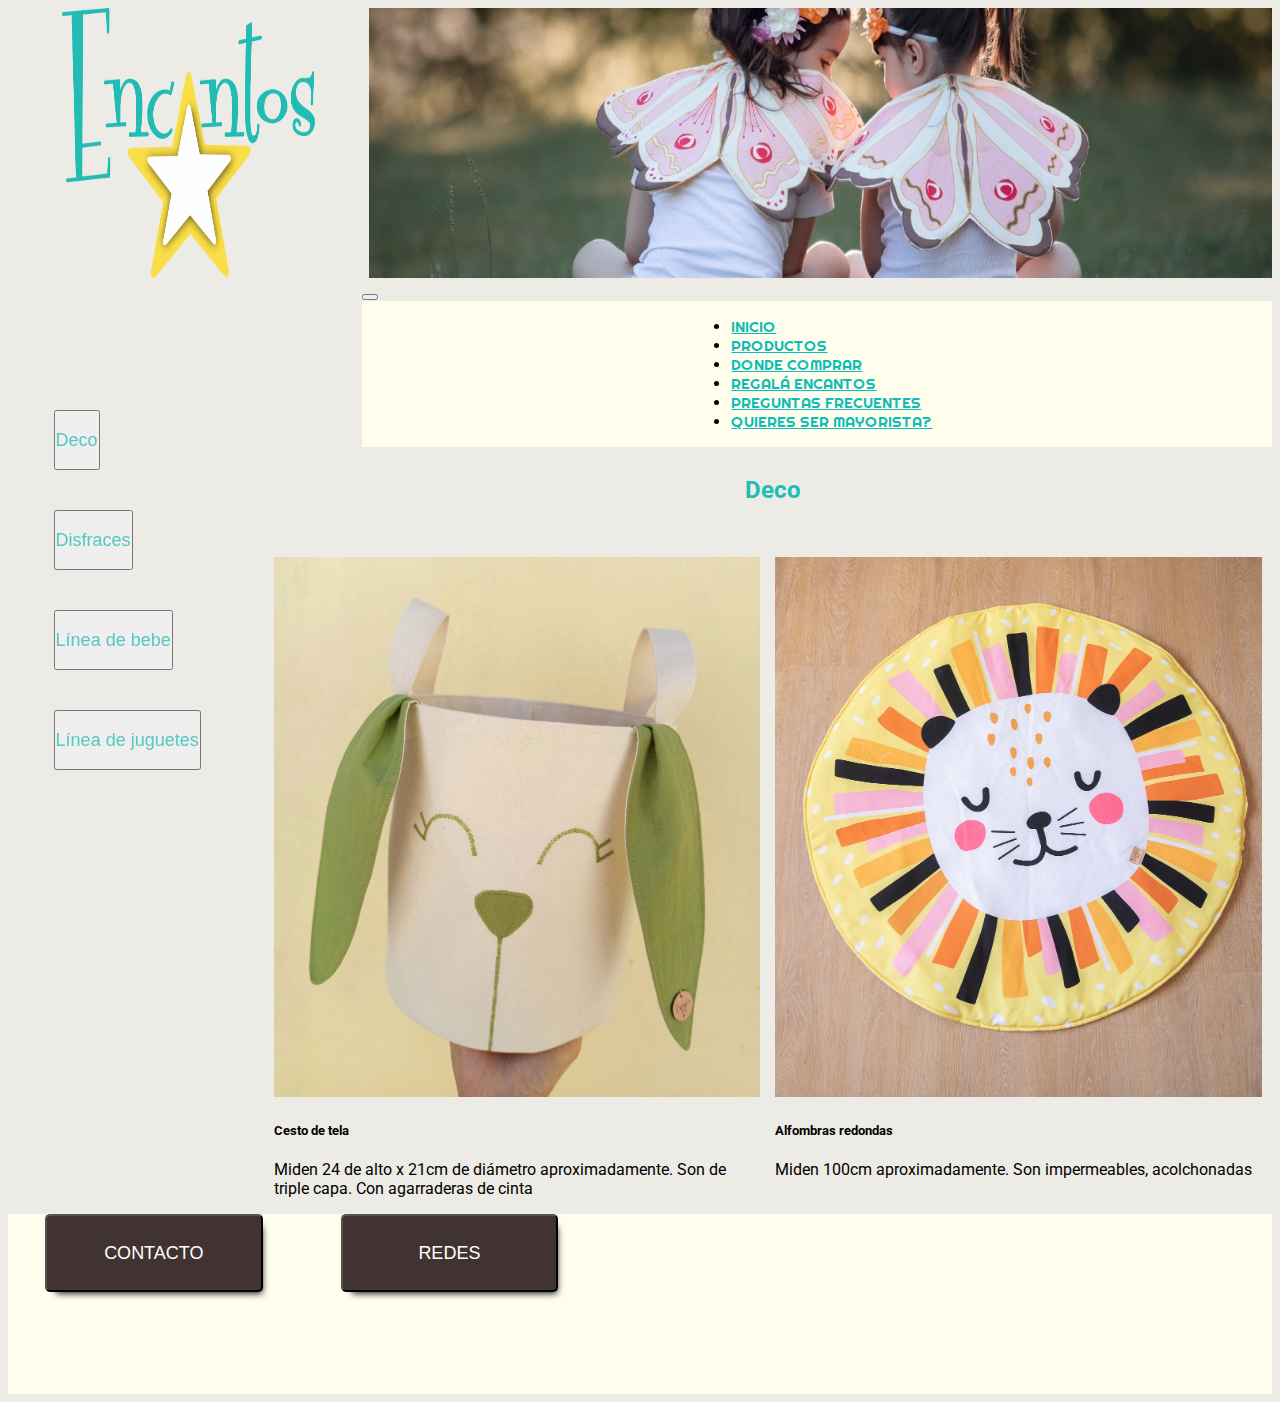
<file: pages/categorias/deco.html>
<!DOCTYPE html>
<html lang="en">
<head>
    <meta charset="UTF-8">
    <meta http-equiv="X-UA-Compatible" content="IE=edge">
    <meta name="viewport" mx-3 content="width=device-width, initial-scale=1.0">

    <!-- LINK BOOTSTRAP -->
    <link href="https://cdn.jsdelivr.net/npm/bootstrap@5.0.2/dist/css/bootstrap.min.css" rel="stylesheet"
        integrity="sha384-EVSTQN3/azprG1Anm3QDgpJLIm9Nao0Yz1ztcQTwFspd3yD65VohhpuuCOmLASjC" crossorigin="anonymous">

    <!-- GOOGLE FONTS -->
    <link rel="preconnect" href="https://fonts.googleapis.com">
    <link rel="preconnect" href="https://fonts.gstatic.com" crossorigin>
    <link href="https://fonts.googleapis.com/css2?family=Roboto:wght@100&display=swap" rel="stylesheet">

    <link rel="preconnect" href="https://fonts.googleapis.com">
    <link rel="preconnect" href="https://fonts.gstatic.com" crossorigin>
    <link href="https://fonts.googleapis.com/css2?family=Roboto:wght@300&display=swap" rel="stylesheet">

    <link rel="preconnect" href="https://fonts.googleapis.com">
    <link rel="preconnect" href="https://fonts.gstatic.com" crossorigin>
    <link href="https://fonts.googleapis.com/css2?family=Righteous&display=swap" rel="stylesheet">

    <!-- CSS -->
    <link rel="stylesheet" href="../../styles/styles.css">
    
    <title>Encantos|Productos|Deco</title>
</head>
<body>

    <!-- <header class="headerNav d-flex justify-content-end">
        <nav class="navbar navbar-expand-lg navbar-light">
            <div class="container-fluid containerHeader ">        
                <form class="d-flex btnBuscar">
                    <input class="form-control me-2" type="search" placeholder="Buscar" aria-label="Search">
                    <button class="btn btn-outline-info" type="submit">Buscar</button>
                </form>
                
                <div class="navbar navbar-expand-lg navbar-expand-md navPrincipal" id="navbarSupportedContent">
                    <ul class="navbar-nav me-auto mb-2 mb-lg-0 itemsHeader">
                        <li class="nav-item">
                            <a class="nav-link" aria-current="page" href="../sermayorista.html">Quieres ser mayorista?</a>
                        </li>
                        <li class="nav-item">
                            <a class="nav-link" href="#">Iniciar Sesión</a>
                        </li>
                        <li class="nav-item">
                            <a class="nav-link" href="#" tabindex="-1">Carrito</a>
                        </li>
                    </ul>
                </div>
            </div>
        </nav>
    </header> -->
    
    <div class="container-fluid">
        <div class="containerMain">
            <div class="containerImg">
                <img src="../../assets/img/logopng.png" alt="logo encantos" class="imgLogo">
                <!-- <p class="m-auto parrafoLogo">Eslogan</p> -->
            </div>
            <div class="containerBanner">
                <img src="../../assets/img/banner.jpg" alt="banner" class="imgBanner">
            </div>
        </div>
    </div>

    <main class="containerProductos">

        <!-- Seccion lateral -->
        <div class="subcategorias container-fluid d-flex flex-column justify-content-around align-items-center">
            <a href="./deco.html"><button class="btn container mx-3 text-center">Deco</button></a>
            <a href="./disfraces.html"><button class="btn container mx-3 text-center">Disfraces</button></a>
            <a href="./linea-bebe.html"><button class="btn container mx-3 text-center">Línea de bebe</button></a>
            <a href="./linea-juguetes.html"><button class="btn container mx-3 text-center">Línea de juguetes</button></a>
        </div>

        <div class="gridP">
            <nav class="navbar navbar-menu navbar-expand-lg navbar-light navbarProductos">
                <div class="container-fluid ">
                    <button class="navbar-toggler" type="button" data-bs-toggle="collapse" data-bs-target="#navbarNav"
                        aria-controls="navbarNav" aria-expanded="false" aria-label="Toggle navigation">
                        <span class="navbar-toggler-icon"></span>
                    </button>
                    <div class="collapse navbar-collapse menuNavItems" id="navbarNav">
                        <ul class="navbar-nav">
                            <li class="nav-item menuNavItem">
                                <a class="nav-link" aria-current="page" href="index.html">INICIO</a>
                            </li>
                            <li class="nav-item menuNavItem">
                                <a class="nav-link" href="../productos.html">PRODUCTOS</a>
                            </li>
                            <li class="nav-item menuNavItem">
                                <a class="nav-link" href="../dondecomprar.html">DONDE COMPRAR</a>
                            </li>
                            <li class="nav-item menuNavItem">
                                <a class="nav-link" href="../regala.html">REGALÁ ENCANTOS</a>
                            </li>
                            <li class="nav-item menuNavItem">
                                <a class="nav-link" href="../preguntas.html" tabindex="-1">PREGUNTAS FRECUENTES</a>
                            </li>
                            <li class="nav-item menuNavItem">
                                <a class="nav-link" href="../sermayorista.html" tabindex="-1">QUIERES SER MAYORISTA?</a>
                            </li>
                        </ul>
                    </div>
                </div>
            </nav>        
    
            <div class="categoriaElegida container-fluid d-flex justify-content-start">
                <h2>Deco</h2>
            </div>
    
            <div class="container-fluid gridProductos deco">
                
                <div class="card container-fluid my-3">
                    <img src="../../assets/img/Productos/Deco/2 - Contenedor.jpeg" class="card-img-top ratio ratio-4x3" alt="Cesto de tela">                    
                    <div class="card-body">
                        <h5 class="card-title">Cesto de tela</h5>
                        <p class="card-text">Miden 24 de alto x 21cm de diámetro aproximadamente. Son de triple capa.  Con agarraderas de cinta</p>
                    </div>
                </div>
                
                <div class="card container-fluid my-3">
                    <img src="../../assets/img/Productos/Deco/Alfombras redondas.jpg" class="card-img-top .ratio ratio-4x3" alt="Alfombras redondas">
                    <div class="card-body">
                        <h5 class="card-title">Alfombras redondas</h5>
                        <p class="card-text">Miden 100cm aproximadamente. Son impermeables, acolchonadas</p>
                    </div>
                </div>

            </div>
        </div>
    </main>

    <footer>
        <div class="footer d-flex justify-content-between align-items-center">
            <button type="button">CONTACTO</button>
            <a href="https://www.instagram.com/encantosparachicos/" target="_blank"><button type="button">REDES</button></a>
        </div>
    </footer>

    <script src mx-3="https://cdn.jsdelivr.net/npm/@popperjs/core@2.9.2/dist/umd/popper.min.js"
        integrity="sha384-IQsoLXl5PILFhosVNubq5LC7Qb9DXgDA9i+tQ8Zj3iwWAwPtgFTxbJ8NT4GN1R8p"
        crossorigin="anonymous mx-3"></script>
    <script src="https://cdn.jsdelivr.net/npm/bootstrap@5.0.2/dist/js/bootstrap.min.js"
        integrity="sha384-cVKIPhGWiC2Al4u+LWgxfKTRIcfu0JTxR+EQDz/bgldoEyl4H0zUF0QKbrJ0EcQF"
        crossorigin="anonymous"></script>
</body>
</html>
</file>
<file: styles/styles.css>
/* FORMATOS */
body{
  font-family: 'Roboto', sans-serif;
  background-color: #edebe5;
}

.nav-item a{
  font-family: 'Righteous';
  font-weight: 400 !important;
  font-size: 15px;
}

.footer{
  width: 100%;
  height: 20vh;
  margin: 0;
  background-color: #FFFEEC;
  
}

.footer button{
  background-color: #423333;
  width: 17vw;
  height: 8.6vh;
  margin: 0 37px;
  font-weight: 500;
  font-size: 18px;
  color: #FFFFFF;
  border-radius: 5px;
  box-shadow: 5px 7px 7px -6px black;

}

/* -------------------------INDEX---------------------- */

/* MAIN */
.containerMain {
  display: grid;
  grid-template-areas: "logo banner";
  grid-template-columns: 2fr 5fr;
  align-items: start;
}

/* LOGO  */
.containerImg {
  text-align: center;
  grid-area: logo;
  align-self: center;
}

.imgLogo {
  width: 70%;
  height: 30vh;
}

/* BANNER */
.containerBanner {
  background-color: #0ebdb7;
  text-align: center;
  width: 100%;
  height: 90%;
  grid-area: banner;
}

.imgBanner {
  /* background-size: 100px 30px; */
  width: 100%;
  height: 30vh;

}

/* TEXTO ESLOGAN */
/* .parrafoLogo {
  text-align: center;
} */

/* LINKS DEL NAV */
.menuNavItem {
  margin-right: 10px;
}

.menuNavItem a{
  color: #0ebdb7 !important;
  font-weight: bold;
}

.menuNavItem a:hover{
  text-decoration: underline;
  background-color: #edebe5;
}

/* NAV */
.menuNav {
  display: flex;
  align-items: flex-start;
  grid-area: navI;
  margin-bottom: 5px;
}

.menuNavItems {
  display: flex;
  justify-content: space-around;
  background-color: #FFFEEC;
}

.navbar-menu{
  width: 71.1vw;
  justify-self: end;
}


/* GRID INDEX*/
.containerIndex {
  display: grid;
  grid-template-areas:
    ".. navI"
    ".. textI"
    ".. btnI";
  grid-template-columns: 1.6fr 4fr;
  /* grid-template-rows: 2fr 3fr 2fr; */
  grid-row-gap: 20px;
}

/* PARRAFO */
.textIndex {
  grid-area: textI;
  width: 50%;
  text-align: center;
  justify-self: center;
  background-color: #FFFEEC;
  width: 100%;
  height: 100%;
  color: #0ebdb7;
  font-weight: bold;
  padding-top: 15px;
}

/* BOTON */
.btnIndex {
  grid-area: btnI;
  justify-self: center;
  align-self: center;
}

.btnIndex button {
  border-radius: 10px;
  width: 250px;
  height: 50px;
  border: 1px solid #0ebdb7;
  background-color: #0ebdb7;
  color: white;
  font-weight: bold;
}

.btnIndex button:hover{
  transform: scale(1.1, 1.1);
}

/* INDEX TALLER */

/* GRID TALLER */
.containerTaller {
  display: grid;
  grid-template-areas:
    ".. titleTaller titleTaller"
    ".. imgTaller1 imgTaller2"
    ".. imgTaller3 imgTaller4";
  grid-template-columns: 1.6fr 2fr 2fr;
  justify-items: center;
  grid-row-gap: 20px;
}

.titleTaller{
  grid-area: titleTaller;
  font-weight: bold;
  margin-top: 20px;
}

.imgTallerUno{
  grid-area: imgTaller1;
  text-align: center;
}

.imgTallerUno img{
  width: 80%;
}

.imgTallerDos{
  grid-area: imgTaller2;
  text-align: center;
}

.imgTallerDos img{
  width: 80%;
}

.imgTallerTres{
  grid-area: imgTaller3;
  text-align: center;
}

.imgTallerTres img{
  width: 80%;
}

.imgTallerCuatro{
  grid-area: imgTaller4;
  text-align: center;
}

.imgTallerCuatro img{
  width: 80%;
}

/* -------------------------REGALA---------------------- */

/* TITULO */
.titleRegala{
  grid-area: titleR;
}

.titleRegala h1{
  font-weight: bold;
}

/* GIFT */

.giftUno{
  grid-area: giftR1;
  text-align: center;
  align-self: center;
  width: 80%;
}

.giftUno img{
  width: 80%;
}

.giftDos{
  grid-area: giftR2;
  text-align: center;
  align-self: center;
  width: 80%;
}

.giftDos img{
  width: 80%;
}

.giftTres{
  grid-area: giftR3;
  text-align: center;
  align-self: center;
  width: 80%;
}

.giftTres img{
  width: 80%;
}

.giftCuatro{
  grid-area: giftR4;
  text-align: center;
  align-self: center;
  width: 80%;
}

.giftCuatro img{
  width: 80%;
}

.titleGift{
  font-weight: bold;
  margin-top: 10px;
}

.btnGift{
  border-radius: 10px;
  width: 150px;
  height: 40px;
  border: 1px solid #0ebdb7;
  background-color: #0ebdb7;
  color: white;
  font-weight: bold;
  margin-bottom: 5px;
}

.btnGift:hover{
  transform: scale(1.1, 1.1);
}

/* NAVBAR REGALA */
.navbarRegala{
  grid-area: navR;
}

.ajustenav{
  width: 98.7%;
  margin-left: 6px;
  padding: 0;
}

/* PARRAFO REGALA */
.textRegala{
  grid-area: parrafoR;
  justify-self: center;
  color: #0ebdb7;
  font-weight: bold;
}

/* GRID REGALA */
.containerRegala {
  display: grid;
  grid-template-areas:
    ".. navR navR"
    ".. titleR titleR"
    ".. parrafoR parrafoR"
    ".. giftR1 giftR2"
    ".. giftR3 giftR4";
  grid-template-columns: 1.6fr 2fr 2fr;
  /* grid-template-rows: 0.5fr 0.5fr 0.5fr 3.5fr 3.5fr; */
}

/* -------------------------PRODUCTOS---------------------- */

.containerProductos{
  display: flex;
  justify-content: space-between;
}

.navbarProductos{
  grid-area: navP;
}

.gridProductos{
  grid-area: gridProductos;
  display: grid;
  grid-gap: 5px;
  grid-template-columns: 1fr 1fr;
}

.subcategorias{
  height: 60vh;
  width: 16vw;
  position: sticky;
  top: 130px;
  z-index: 999;
  height: max-content;
  margin: 12vh 2vw;
  grid-area: subcategorias;
}

.categoriaElegida{
  height: 8vh;
  margin: auto;
  padding: 9px;
  grid-area: categoriaElegida;
}

.categoriaElegida h2{
  color: #22BCB5;
  font-weight: bolder;
}

.gridP{
  width: 78vw;
  display: grid;
  grid-template-areas:
    "navP"
    "categoriaElegida"
    "gridProductos"
    "gridProductos";
  grid-template-columns: 1fr;
}

.card{
  border-radius: 12px;
  width: 38vw;
}

.card img{
  margin-top: 20px;
}

.card-img-top {
  width: 100%;
  object-fit: cover;
  height: 60vh;
}

.subcategorias button{
  margin: 20px 20px;
  padding: 0;
  height: 60px;
	cursor: pointer;
  color: #55C8C1;
  font-weight: 500;
  font-size: 18px;
}

.subcategorias button:focus{
  box-shadow: none;
  text-decoration: underline;
}

.categoriaElegida h3{
  width: 22vw;
  height: 5vh;
  margin: 5px;
}

.deco, .disfraces, .linea-bebe, .linea-juguetes{
  grid-template-columns: 1fr 1fr;
}

/* -------------------------MAYORISTAS---------------------- */
.bannerMayoristas{
  grid-area: imgM;
}

.navbarMayoristas{
  grid-area: navM;
  justify-self: end;
}

.titleMayoristas{
  grid-area: titleM;
  justify-self: center;
  max-width: max-content;
  text-align: center;
  align-self: center;
  margin: 10px;
}

.titleMayoristas h1{
  color: #22BCB5;
  font-weight: bolder;
}

.mayoristasCiudades{
  grid-area: ciudadesM;
  justify-self: center;
}

.titleMayoristas2{
  grid-area: title2M;
  justify-self: center;
  align-self: center;
  color: #22BCB5;
  font-weight: bolder;
}

.titleMayoristas2 h3{
  font-weight: bold;
  color: #22BCB5;
  font-weight: bolder;
}

.containerMayoristas {
  display: grid;
  grid-template-areas:
    "navM"
    "titleM"
    "ciudadesM"
    "title2M";
  grid-template-columns: 1fr;
}

.mayoristasCiudades a{
  text-decoration: none;
  margin: 5px;
}

.mayoristasCiudades button{
  width: 60vw;
  height: 8vh;
  border-radius: 5px;
  padding: 10px;
  background-color: #FFFEEC;
  color: #55C8C1;
  font-weight: bold;
}

.spanData{
  width: 65%;
  text-align: left;
}


/* PREGUNTAS FRECUENTES */
.navbarPreguntas{
  grid-area: navPreg;
  justify-self: end;
}

.titlePreguntas{
  grid-area: titlePreg;
  justify-self: center;
  max-width: max-content;
  text-align: center;
  align-self: center;
  margin: 10px;
  color: #22BCB5;
  font-weight: bolder;
}

.titlePreguntas2{
  grid-area: titlePreg2;
  justify-self: center;
  align-self: center;
  font-size: 1.5rem !important;
  width: 70vw;
  margin: 5vw;
  color: #22BCB5;
  font-weight: bolder;
}

.preguntas{
  grid-area: preguntas;
  justify-self: self-start;
  align-self: center;
  margin: 2vh auto;
}

summary{
  background-color: #22BCB5;
  ;
  border-radius: 10px;
  padding: 15px;
  width: 67vw;
  text-align: center;
}

summary[open]{
  text-align: center;
}

details{
  margin: 15px 0;
  background-color: #FFFFFF;
  border-radius: 10px;
  width: 67vw;
}

details[open]{
  text-align: center;
  padding-bottom: 10px;
}



.containerPreguntas {
  display: grid;
  grid-template-areas:
    "navPreg"
    "titlePreg"
    "preguntas"
    "titlePreg2";
  grid-template-columns: 1fr;
}

/* RESPONSIVE IMAGENES PARA MOBILE */
@media (max-width: 576px) {
  .imgLogo {
    height: 10vh;
  }
  .imgBanner {
    height: 10vh;
    width: 100%;
  }
  
  .subcategorias{
    height: 85vh;
    width: 30vw;
    top: 30px;
    margin: 12vh 0vw;
  }
  
  .subcategorias button{
    width: 25vw;
    padding: 0;
  }
  
  .gridProductos{
    grid-template-columns: 1fr;
  }

  .card {
    width: 60vw !important;
  }

  /* .deco .card-img-top, .disfraces .card-img-top, .linea-bebe .card-img-top, .linea-juguetes  */.card-img-top {
    height: 30vh;
  }

  .mayoristasCiudades button {
    width: 90vw;
    height: 12vh;
  }

  .footer button{
    width: 35vw;
  }

  .containerIndex {
    display: grid;
    grid-template-areas:
      "navI"
      "textI"
      "btnI";
    grid-template-columns: 1fr;
    grid-template-rows: 1fr;
  }

  .btnIndex button{
    margin-top: 10px;
    margin-bottom: 10px;
  }

  .containerTaller {
    display: grid;
    grid-template-areas:
      "titleTaller"
      "imgTaller1"
      "imgTaller2"
      "imgTaller3"
      "imgTaller4";
    grid-template-columns: 2fr;
    justify-items: center;
    grid-row-gap: 20px;
  }

  .containerRegala {
    display: grid;
    grid-template-areas:
      "navR"
      "titleR"
      "parrafoR"
      "giftR1"
      "giftR2"
      "giftR3"
      "giftR4"      ;
    grid-template-columns: 1fr;
    grid-template-rows: 1fr;
  }
}

@media screen and (min-width: 577px) and (max-width: 768px){
  .subcategorias{
    height: 85vh;
    width: 25vw;
    top: 30px;
  }
  
  .gridProductos{
    grid-template-columns: 1fr;
  }

  .card {
    width: 60vw !important;
  }

  .card-img-top {
    height: 30vw;    
  }

  .gridP{
    margin: auto;
  }

  .subcategorias button{
    width: 35vw;
    padding: 5px;
  }

  .imgLogo {
    height: 20vh;
  }
  .imgBanner {
    height: 20vh;
    width: 100%;
  }

  .mayoristasCiudades button {
    width: 70vw;
    height: 12vh;
  }

  .footer button{
    width: 35vw;
  }

  .containerIndex {
    display: grid;
    grid-template-areas:
      "navI"
      "textI"
      "btnI";
    grid-template-columns: 1fr;
    grid-template-rows: 1fr;
  }

  .btnIndex button{
    margin-top: 10px;
    margin-bottom: 10px;
  }

  .containerTaller {
    display: grid;
    grid-template-areas:
      "titleTaller titleTaller"
      "imgTaller1 imgTaller2"
      "imgTaller3 imgTaller4";
    grid-template-columns: 2fr 2fr;
    justify-items: center;
    grid-row-gap: 20px;
  }

  .containerRegala {
    display: grid;
    grid-template-areas:
    "navR"
    "titleR"
    "parrafoR"
    "giftR1"
    "giftR2"
    "giftR3"
    "giftR4";
    grid-template-columns: 1fr;
    grid-template-rows: 1fr;
  }
}

@media screen and (min-width: 769px) and (max-width: 992px){
  .imgLogo {
    height: 20vh;
  }
  .imgBanner {
    height: 20vh;
    width: 100%;
  }

  .gridProductos{
    grid-template-columns: 1fr 1fr;
  }

  .card {
    width: 30vw;
  }

  /* .deco .card-img-top, .disfraces .card-img-top, .linea-bebe .card-img-top, .linea-juguetes  */.card-img-top {
    height: 40vh;    
  }

  .footer button{
    width: 35vw;
  }
}
</file>
